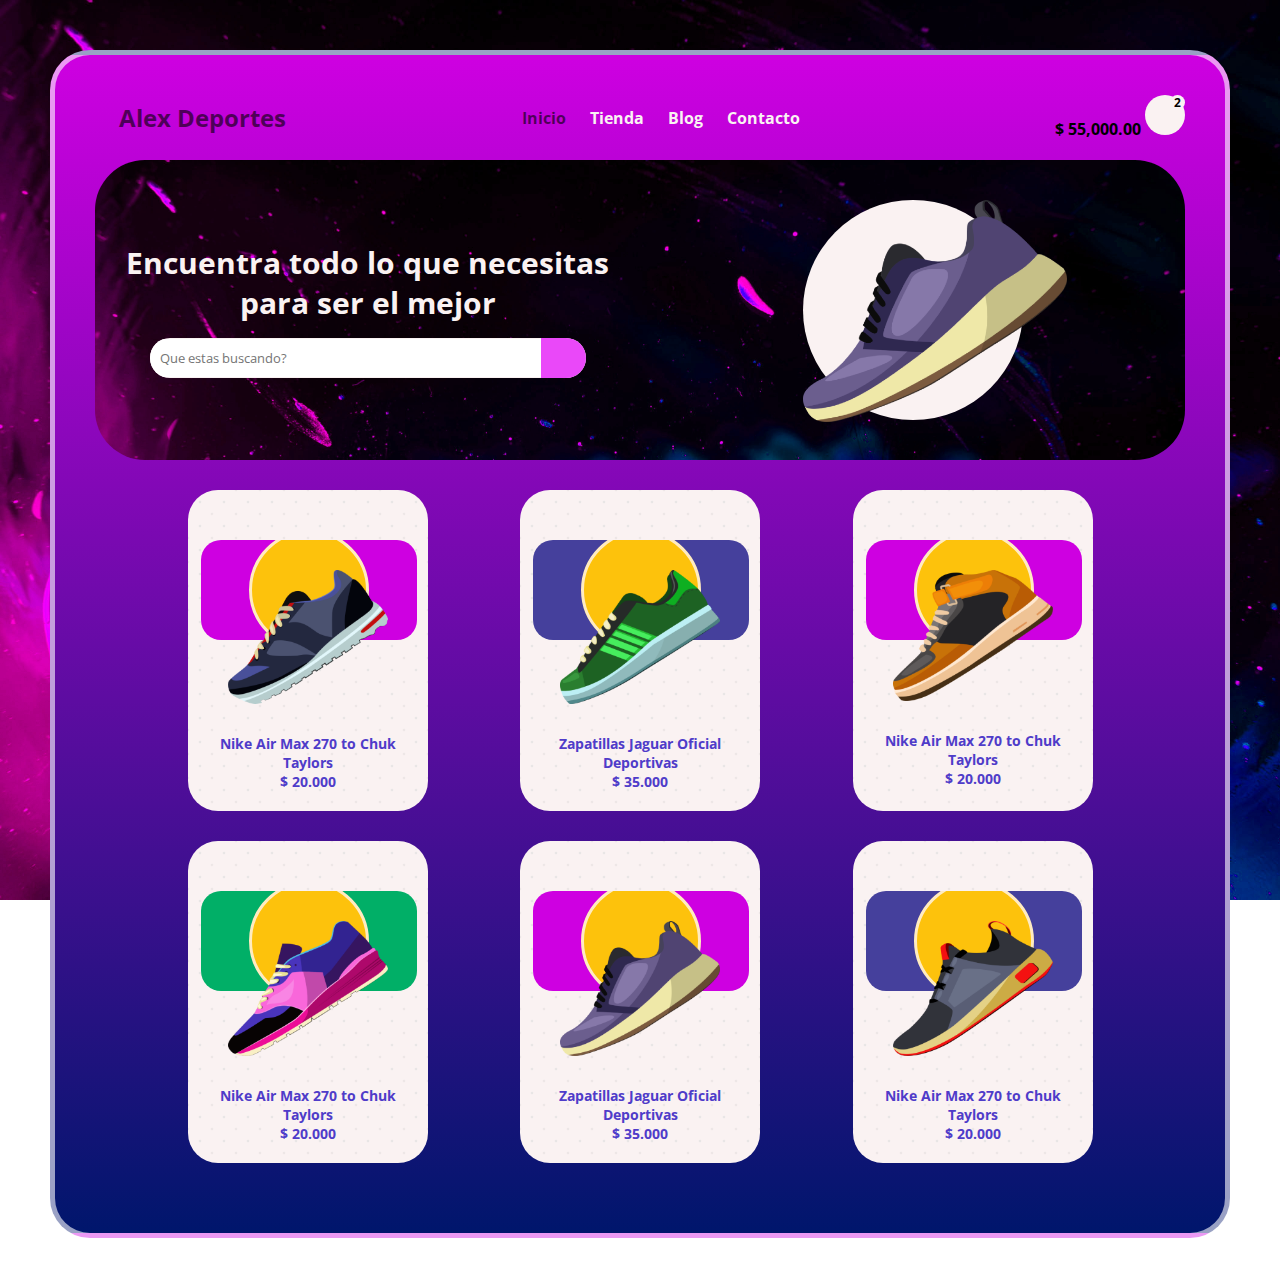
<file: index.html>
<!DOCTYPE html>
<html lang="es">
<head>
    <meta charset="UTF-8">
    <meta name="viewport" content="width=device-width, initial-scale=1.0">
    <link rel="stylesheet" href="https://cdnjs.cloudflare.com/ajax/libs/font-awesome/6.4.2/css/all.min.css" integrity="sha512-z3gLpd7yknf1YoNbCzqRKc4qyor8gaKU1qmn+CShxbuBusANI9QpRohGBreCFkKxLhei6S9CQXFEbbKuqLg0DA==" crossorigin="anonymous" referrerpolicy="no-referrer" />
    <link rel="stylesheet" href="styles.css">
    <title>Alex Deportes</title>
</head>
<body>
    <main class="contenedor">
        <!-- Encabezado Principal -->
        <header>
            <div class="logo-titulo">
                <a href="index.html">
                    <h1>Alex Deportes</h1>
                </a>
            </div>
            <nav id="nav">
                <a href="index.html" class="selected">Inicio</a>
                <a href="tienda.html">Tienda</a>
                <a href="blog.html">Blog</a>
                <a href="contacto.html">Contacto</a>
                <!-- Icono Cerrar Menu Responsive-->
                <span id="close-responsive">
                    <i class="fa-solid fa-xmark"></i>
                </span>
            </nav>
            <!-- Icono Menu Responsive -->
            <div id="nav-responsive">
                <i class="fa-solid fa-bars"></i>
            </div>
            <div class="carrito">
                <span class="total-compra">$ 55,000.00</span>
                <a href="carrito.html">
                    <span class="icono-carrito">
                        <i class="fa-solid fa-bag-shopping"></i>
                        <div class="total-item-carrito">
                            2
                        </div>
                    </span>
                </a>
            </div>
        </header>
        <!-- Seccion Inicio -->
        <section class="contenedor-seccion">
            <div class="fondo-seccion"></div>

            <div id="inicio" class="inicio">
                <div class="col">
                    <h2 class="titulo-inicio">Encuentra todo lo que necesitas <br>
                    para ser el mejor</h2>
                    <div class="buscador">
                        <input type="text" placeholder="Que estas buscando?">
                        <span class="btn-buscar">
                            <i class="fa-solid fa-magnifying-glass"></i>
                        </span>
                    </div>
                </div>
    
                <div class="col derecha">
                    <div class="contenedor-img">
                        <img src="img/shoes5.png" alt="">
                    </div>
                </div>
            </div>
                        <!-- Productos -->
                        <section id="productos" class="productos">
                            <div class="fila">
                                <div class="col fondo-dots">
                                    <header>
                                        <span class="like">
                                            <i class="fa-regular fa-heart"></i>
                                        </span>
                                        <span class="cart">
                                            <i class="fa-solid fa-bag-shopping"></i>
                                        </span>
                                    </header>
                                    <a href="producto1.html">
                                        <div class="contenido">
                                            <div class="fondo orange">
                                                <div class="circulo"></div>
                                            </div>
                                            <img src="img/shoes1.png" alt="">
                                            <h2>Nike Air Max 270 to Chuk Taylors</h2>
                                            <h2>$ 20.000</h2>
                                        </div>
                                    </a>
                                </div>
                                <div class="col fondo-dots">
                                    <header>
                                        <span class="like">
                                            <i class="fa-regular fa-heart"></i>
                                        </span>
                                        <span class="cart">
                                            <i class="fa-solid fa-bag-shopping"></i>
                                        </span>
                                    </header>
                                    <a href="producto2.html">
                                        <div class="contenido">
                                            <div class="fondo blue">
                                                <div class="circulo"></div>
                                            </div>
                                            <img src="img/shoes2.png" alt="">
                                            <h2>Zapatillas Jaguar Oficial Deportivas</h2>
                                            <h2>$ 35.000</h2>
                                        </div>
                                    </a>
                                </div>
                                <div class="col fondo-dots">
                                    <header>
                                        <span class="like">
                                            <i class="fa-regular fa-heart"></i>
                                        </span>
                                        <span class="cart">
                                            <i class="fa-solid fa-bag-shopping"></i>
                                        </span>
                                    </header>
                                    <a href="producto1.html">
                                        <div class="contenido">
                                            <div class="fondo orange">
                                                <div class="circulo"></div>
                                            </div>
                                            <img src="img/shoes3.png" alt="">
                                            <h2>Nike Air Max 270 to Chuk Taylors</h2>
                                            <h2>$ 20.000</h2>
                                        </div>
                                    </a>
                                </div>
                            </div>
                            <div class="fila">
                                <div class="col fondo-dots">
                                    <header>
                                        <span class="like">
                                            <i class="fa-regular fa-heart"></i>
                                        </span>
                                        <span class="cart">
                                            <i class="fa-solid fa-bag-shopping"></i>
                                        </span>
                                    </header>
                                    <a href="producto1.html">
                                        <div class="contenido">
                                            <div class="fondo green">
                                                <div class="circulo"></div>
                                            </div>
                                            <img src="img/shoes4.png" alt="">
                                            <h2>Nike Air Max 270 to Chuk Taylors</h2>
                                            <h2>$ 20.000</h2>
                                        </div>
                                    </a>
                                </div>
                                <div class="col fondo-dots">
                                    <header>
                                        <span class="like">
                                            <i class="fa-regular fa-heart"></i>
                                        </span>
                                        <span class="cart">
                                            <i class="fa-solid fa-bag-shopping"></i>
                                        </span>
                                    </header>
                                    <a href="producto2.html">
                                        <div class="contenido">
                                            <div class="fondo orange">
                                                <div class="circulo"></div>
                                            </div>
                                            <img src="img/shoes5.png" alt="">
                                            <h2>Zapatillas Jaguar Oficial Deportivas</h2>
                                            <h2>$ 35.000</h2>
                                        </div>
                                    </a>
                                </div>
                                <div class="col fondo-dots">
                                    <header>
                                        <span class="like">
                                            <i class="fa-regular fa-heart"></i>
                                        </span>
                                        <span class="cart">
                                            <i class="fa-solid fa-bag-shopping"></i>
                                        </span>
                                    </header>
                                    <a href="producto1.html">
                                        <div class="contenido">
                                            <div class="fondo blue">
                                                <div class="circulo"></div>
                                            </div>
                                            <img src="img/shoes6.png" alt="">
                                            <h2>Nike Air Max 270 to Chuk Taylors</h2>
                                            <h2>$ 20.000</h2>
                                        </div>
                                    </a>
                                </div>
                            </div>
                        </section>
        </section>
    </main>
    <script src="script.js"></script>
</body>
</html>
</file>
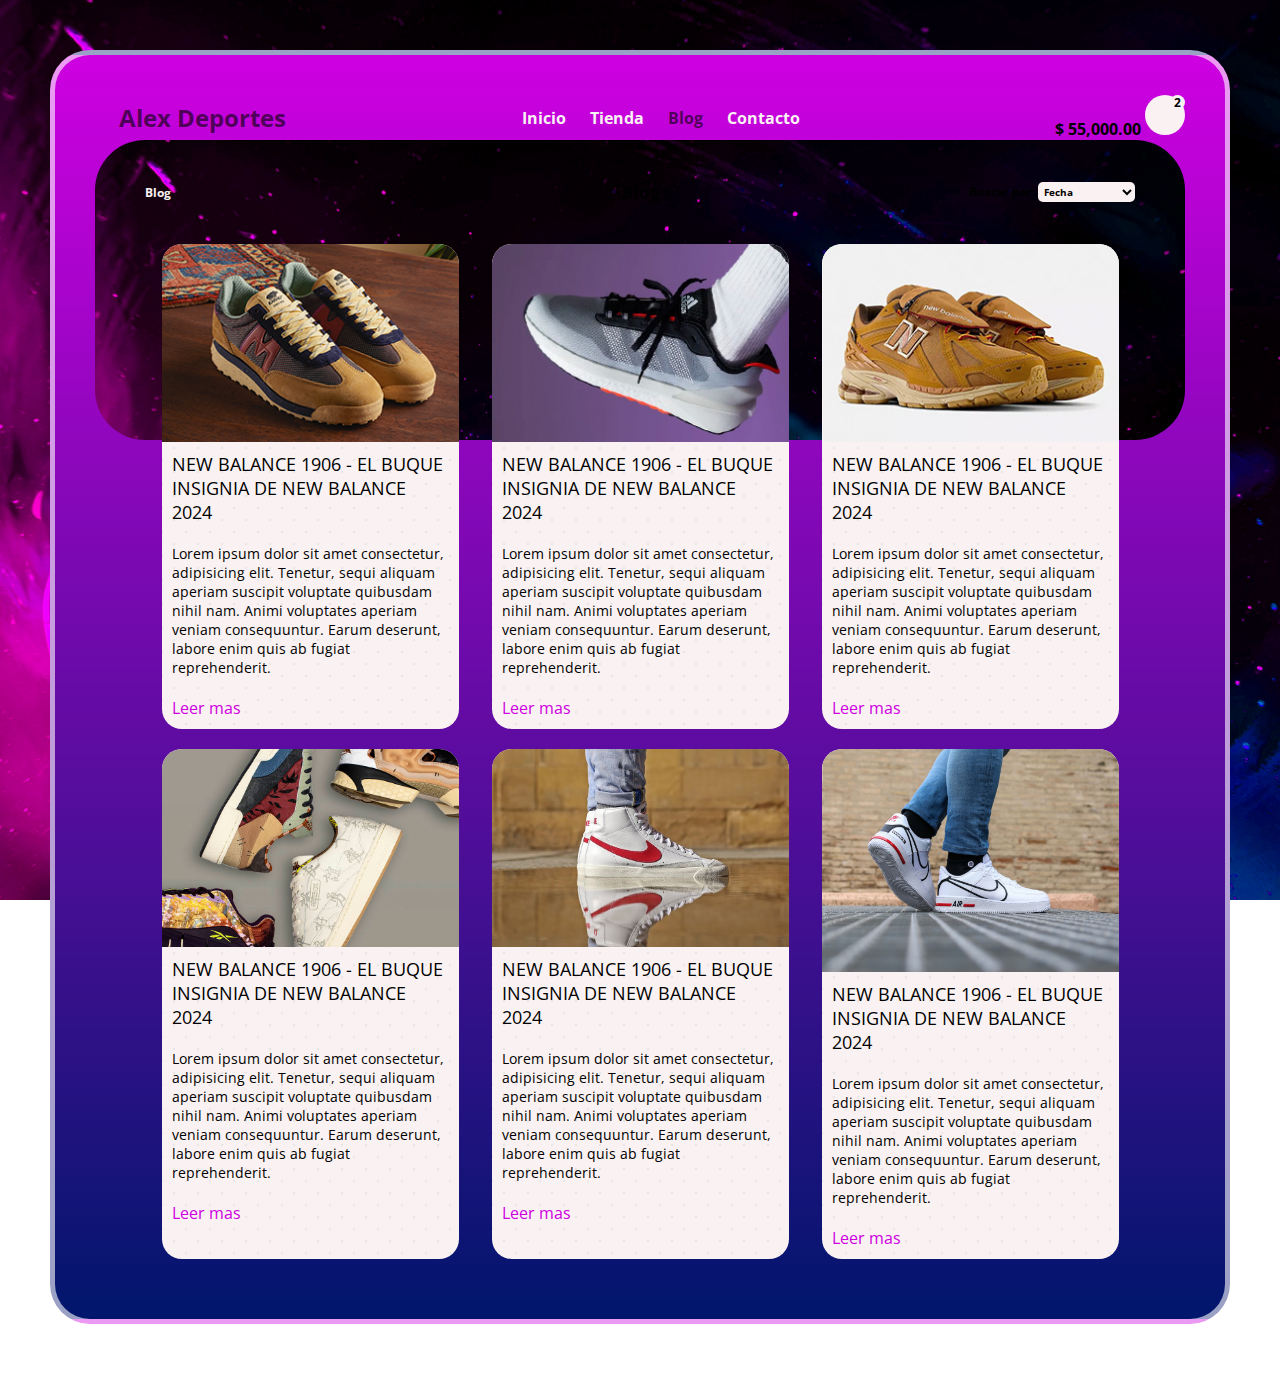
<file: blog.html>
<!DOCTYPE html>
<html lang="es">
<head>
    <meta charset="UTF-8">
    <meta name="viewport" content="width=device-width, initial-scale=1.0">
    <link rel="stylesheet" href="https://cdnjs.cloudflare.com/ajax/libs/font-awesome/6.4.2/css/all.min.css" integrity="sha512-z3gLpd7yknf1YoNbCzqRKc4qyor8gaKU1qmn+CShxbuBusANI9QpRohGBreCFkKxLhei6S9CQXFEbbKuqLg0DA==" crossorigin="anonymous" referrerpolicy="no-referrer" />
    <link rel="stylesheet" href="styles.css">
    <title>Alex Deportes</title>
</head>
<body>
    <main class="contenedor">
        <!-- Encabezado Principal -->
        <header>
            <div class="logo-titulo">
                <a href="index.html">
                    <h1>Alex Deportes</h1>
                </a>
            </div>
            <nav id="nav">
                <a href="index.html" >Inicio</a>
                <a href="tienda.html">Tienda</a>
                <a href="blog.html" class="selected">Blog</a>
                <a href="contacto.html">Contacto</a>
                <!-- Icono Cerrar Menu Responsive-->
                <span id="close-responsive">
                    <i class="fa-solid fa-xmark"></i>
                </span>
            </nav>
            <!-- Icono Menu Responsive -->
            <div id="nav-responsive">
                <i class="fa-solid fa-bars"></i>
            </div>
            <div class="carrito">
                <span class="total-compra">$ 55,000.00</span>
                <a href="carrito.html">
                    <span class="icono-carrito">
                        <i class="fa-solid fa-bag-shopping"></i>
                        <div class="total-item-carrito">
                            2
                        </div>
                    </span>
                </a>
            </div>
        </header>

        <section class="contenedor-seccion">
            <div class="fondo-seccion"></div>

            <div class="header-seccion">
                <div class="col">
                    <strong><span class="link-blanco">Blog</span></strong>
                </div>
                <div class="centro">
                    <h2>Blog</h2>
                </div>
                <div class="col busqueda">
                    <strong>Buscar por:</strong>
                    <select name="" id="">
                        <option value="">Fecha</option>
                        <option value="">Mas leidos</option>
                        <option value="">Mas populares</option>
                    </select>
                </div>
            </div>

            <!-- Seccion Blog -->
            <section id="blog" class="blog">
                <div class="fila">
                    <div class="col fondo-dots">
                        <div class="contenedor-img-metadatos">
                            <img src="img/blog1.png" alt="">
                            <div class="metadatos">
                                <span class="like">
                                    <i class="fa-solid fa-thumbs-up"></i>
                                    800
                                </span>
                                <span class="like">
                                    <i class="fa-solid fa-eye"></i>
                                    1,200
                                </span>
                                <span class="cart">
                                    <i class="fa-solid fa-calendar"></i>
                                    3/12/2023
                                </span>
                            </div>
                        </div>
                        <div class="contenido">
                            <h2>NEW BALANCE 1906 - EL BUQUE INSIGNIA DE NEW BALANCE 2024</h2>
                            <p>Lorem ipsum dolor sit amet consectetur, adipisicing elit. Tenetur, sequi aliquam aperiam suscipit voluptate quibusdam nihil nam. Animi voluptates aperiam veniam consequuntur. Earum deserunt, labore enim quis ab fugiat reprehenderit.</p>
                            <a href="#" class="btn-blog">Leer mas</a>
                        </div>
                    </div>

                    <div class="col fondo-dots">
                        <div class="contenedor-img-metadatos">
                            <img src="img/blog2.jpeg" alt="">
                            <div class="metadatos">
                                <span class="like">
                                    <i class="fa-solid fa-thumbs-up"></i>
                                    800
                                </span>
                                <span class="like">
                                    <i class="fa-solid fa-eye"></i>
                                    1,200
                                </span>
                                <span class="cart">
                                    <i class="fa-solid fa-calendar"></i>
                                    3/12/2023
                                </span>
                            </div>
                        </div>
                        <div class="contenido">
                            <h2>NEW BALANCE 1906 - EL BUQUE INSIGNIA DE NEW BALANCE 2024</h2>
                            <p>Lorem ipsum dolor sit amet consectetur, adipisicing elit. Tenetur, sequi aliquam aperiam suscipit voluptate quibusdam nihil nam. Animi voluptates aperiam veniam consequuntur. Earum deserunt, labore enim quis ab fugiat reprehenderit.</p>
                            <a href="#" class="btn-blog">Leer mas</a>
                        </div>
                    </div>

                    <div class="col fondo-dots">
                        <div class="contenedor-img-metadatos">
                            <img src="img/blog3.jpeg" alt="">
                            <div class="metadatos">
                                <span class="like">
                                    <i class="fa-solid fa-thumbs-up"></i>
                                    800
                                </span>
                                <span class="like">
                                    <i class="fa-solid fa-eye"></i>
                                    1,200
                                </span>
                                <span class="cart">
                                    <i class="fa-solid fa-calendar"></i>
                                    3/12/2023
                                </span>
                            </div>
                        </div>
                        <div class="contenido">
                            <h2>NEW BALANCE 1906 - EL BUQUE INSIGNIA DE NEW BALANCE 2024</h2>
                            <p>Lorem ipsum dolor sit amet consectetur, adipisicing elit. Tenetur, sequi aliquam aperiam suscipit voluptate quibusdam nihil nam. Animi voluptates aperiam veniam consequuntur. Earum deserunt, labore enim quis ab fugiat reprehenderit.</p>
                            <a href="#" class="btn-blog">Leer mas</a>
                        </div>
                    </div>

                    </div>
                </div>

                <div class="fila">
                    <div class="col fondo-dots">
                        <div class="contenedor-img-metadatos">
                            <img src="img/blog4.png" alt="">
                            <div class="metadatos">
                                <span class="like">
                                    <i class="fa-solid fa-thumbs-up"></i>
                                    800
                                </span>
                                <span class="like">
                                    <i class="fa-solid fa-eye"></i>
                                    1,200
                                </span>
                                <span class="cart">
                                    <i class="fa-solid fa-calendar"></i>
                                    3/12/2023
                                </span>
                            </div>
                        </div>
                        <div class="contenido">
                            <h2>NEW BALANCE 1906 - EL BUQUE INSIGNIA DE NEW BALANCE 2024</h2>
                            <p>Lorem ipsum dolor sit amet consectetur, adipisicing elit. Tenetur, sequi aliquam aperiam suscipit voluptate quibusdam nihil nam. Animi voluptates aperiam veniam consequuntur. Earum deserunt, labore enim quis ab fugiat reprehenderit.</p>
                            <a href="#" class="btn-blog">Leer mas</a>
                        </div>
                    </div>

                    <div class="col fondo-dots">
                        <div class="contenedor-img-metadatos">
                            <img src="img/blog5.png" alt="">
                            <div class="metadatos">
                                <span class="like">
                                    <i class="fa-solid fa-thumbs-up"></i>
                                    800
                                </span>
                                <span class="like">
                                    <i class="fa-solid fa-eye"></i>
                                    1,200
                                </span>
                                <span class="cart">
                                    <i class="fa-solid fa-calendar"></i>
                                    3/12/2023
                                </span>
                            </div>
                        </div>
                        <div class="contenido">
                            <h2>NEW BALANCE 1906 - EL BUQUE INSIGNIA DE NEW BALANCE 2024</h2>
                            <p>Lorem ipsum dolor sit amet consectetur, adipisicing elit. Tenetur, sequi aliquam aperiam suscipit voluptate quibusdam nihil nam. Animi voluptates aperiam veniam consequuntur. Earum deserunt, labore enim quis ab fugiat reprehenderit.</p>
                            <a href="#" class="btn-blog">Leer mas</a>
                        </div>
                    </div>

                    <div class="col fondo-dots">
                        <div class="contenedor-img-metadatos">
                            <img src="img/blog6.png" alt="">
                            <div class="metadatos">
                                <span class="like">
                                    <i class="fa-solid fa-thumbs-up"></i>
                                    800
                                </span>
                                <span class="like">
                                    <i class="fa-solid fa-eye"></i>
                                    1,200
                                </span>
                                <span class="cart">
                                    <i class="fa-solid fa-calendar"></i>
                                    3/12/2023
                                </span>
                            </div>
                        </div>
                        <div class="contenido">
                            <h2>NEW BALANCE 1906 - EL BUQUE INSIGNIA DE NEW BALANCE 2024</h2>
                            <p>Lorem ipsum dolor sit amet consectetur, adipisicing elit. Tenetur, sequi aliquam aperiam suscipit voluptate quibusdam nihil nam. Animi voluptates aperiam veniam consequuntur. Earum deserunt, labore enim quis ab fugiat reprehenderit.</p>
                            <a href="#" class="btn-blog">Leer mas</a>
                        </div>
                    </div>

                    </div>
                </div>
            </section>
    </main>
    <script src="script.js"></script>
</body>
</html>
</file>
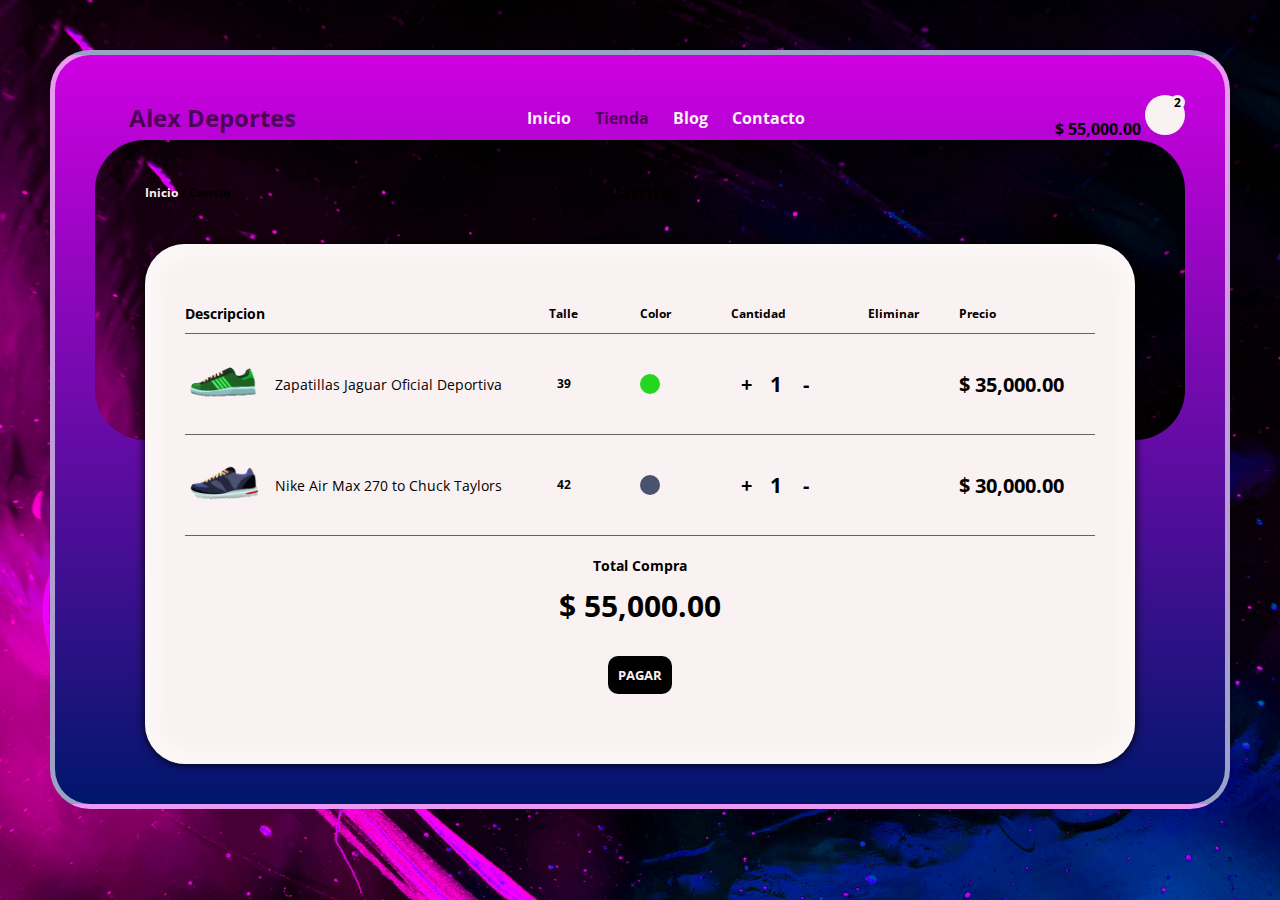
<file: carrito.html>
<!DOCTYPE html>
<html lang="es">
<head>
    <meta charset="UTF-8">
    <meta name="viewport" content="width=device-width, initial-scale=1.0">
    <link rel="stylesheet" href="https://cdnjs.cloudflare.com/ajax/libs/font-awesome/6.4.2/css/all.min.css" integrity="sha512-z3gLpd7yknf1YoNbCzqRKc4qyor8gaKU1qmn+CShxbuBusANI9QpRohGBreCFkKxLhei6S9CQXFEbbKuqLg0DA==" crossorigin="anonymous" referrerpolicy="no-referrer" />
    <link rel="stylesheet" href="styles.css">
    <title>Alex Deportes</title>
</head>
<body>
    <main class="contenedor">
        <!-- Encabezado Principal -->
        <header>
            <div class="logo-titulo">
                <a href="index.html">
                    <i class="fa-regular fa-circle-dot"></i>
                    <h1>Alex Deportes</h1>
                </a>
            </div>
            <nav id="nav">
                <a href="index.html" >Inicio</a>
                <a href="tienda.html" class="selected">Tienda</a>
                <a href="blog.html">Blog</a>
                <a href="contacto.html">Contacto</a>
                <!-- Icono Cerrar Menu Responsive-->
                <span id="close-responsive">
                    <i class="fa-solid fa-xmark"></i>
                </span>
            </nav>
            <!-- Icono Menu Responsive -->
            <div id="nav-responsive">
                <i class="fa-solid fa-bars"></i>
            </div>
            <div class="carrito">
                <span class="total-compra">$ 55,000.00</span>
                <a href="carrito.html">
                    <span class="icono-carrito">
                        <i class="fa-solid fa-bag-shopping"></i>
                        <div class="total-item-carrito">
                            2
                        </div>
                    </span>
                </a>
            </div>
        </header>
        <!-- Seccion Carrito -->
        <section class="contenedor-seccion">
            <div class="fondo-seccion"></div>

            <div class="header-seccion">
                <div class="col">
                    <strong><span class="link-blanco">Inicio</span> / Carrito</strong>
                </div>
                <div class="centro">
                    <h2>Carrito</h2>
                </div>
                <div class="col busqueda">
                </div>
            </div>

            <section class="mi-carrito">
                <div class="productos-carrito">
                    <div class="fila">
                        <div class="col descripcion">
                            <strong>Descripcion</strong>
                        </div>
                        <div class="col talle">
                            <strong>Talle</strong>
                        </div>
                        <div class="col color">
                            <strong>Color</strong>
                        </div>
                        <div class="col cantidad">
                            <strong>Cantidad</strong>
                        </div>
                        <div class="col eliminar">
                            <strong>Eliminar</strong>
                        </div>
                        <div class="col precio">
                            <strong>Precio</strong>
                        </div>
                    </div>
                    <div class="fila">
                        <div class="col descripcion">
                            <img src="img/mini-shoes5.png" alt="">
                            <span>Zapatillas Jaguar Oficial Deportiva</span>
                        </div>
                        <div class="col talle">
                            <span>39</span>
                        </div>
                        <div class="col color c2">
                            <span></span>
                        </div>
                        <div class="col cantidad">
                            <button> + </button>
                            <span class="total-cantidad">1</span>
                            <button> - </button>
                        </div>
                        <div class="col eliminar">
                            <span><i class="fa-solid fa-xmark"></i></span>
                        </div>
                        <div class="col precio">
                            <span>$ 35,000.00</span>
                        </div>
                    </div>
                    <div class="fila">
                        <div class="col descripcion">
                            <img src="img/mini-shoes2.png" alt="">
                            <span>Nike Air Max 270 to Chuck Taylors</span>
                        </div>
                        <div class="col talle">
                            <span>42</span>
                        </div>
                        <div class="col color c1">
                            <span></span>
                        </div>
                        <div class="col cantidad">
                            <button> + </button>
                            <span class="total-cantidad">1</span>
                            <button> - </button>
                        </div>
                        <div class="col eliminar">
                            <span><i class="fa-solid fa-xmark"></i></span>
                        </div>
                        <div class="col precio">
                            <span>$ 30,000.00</span>
                        </div>
                    </div>
                    <div class="finalizar-compra">
                        <h3>Total Compra</h3>
                        <div class="monto">
                            $ 55,000.00
                        </div>
                        <button class="btn-pagar">PAGAR</button>
                    </div>
                </div>
            </section>
           
        </section>
    </main>
</body>
</html>
</file>
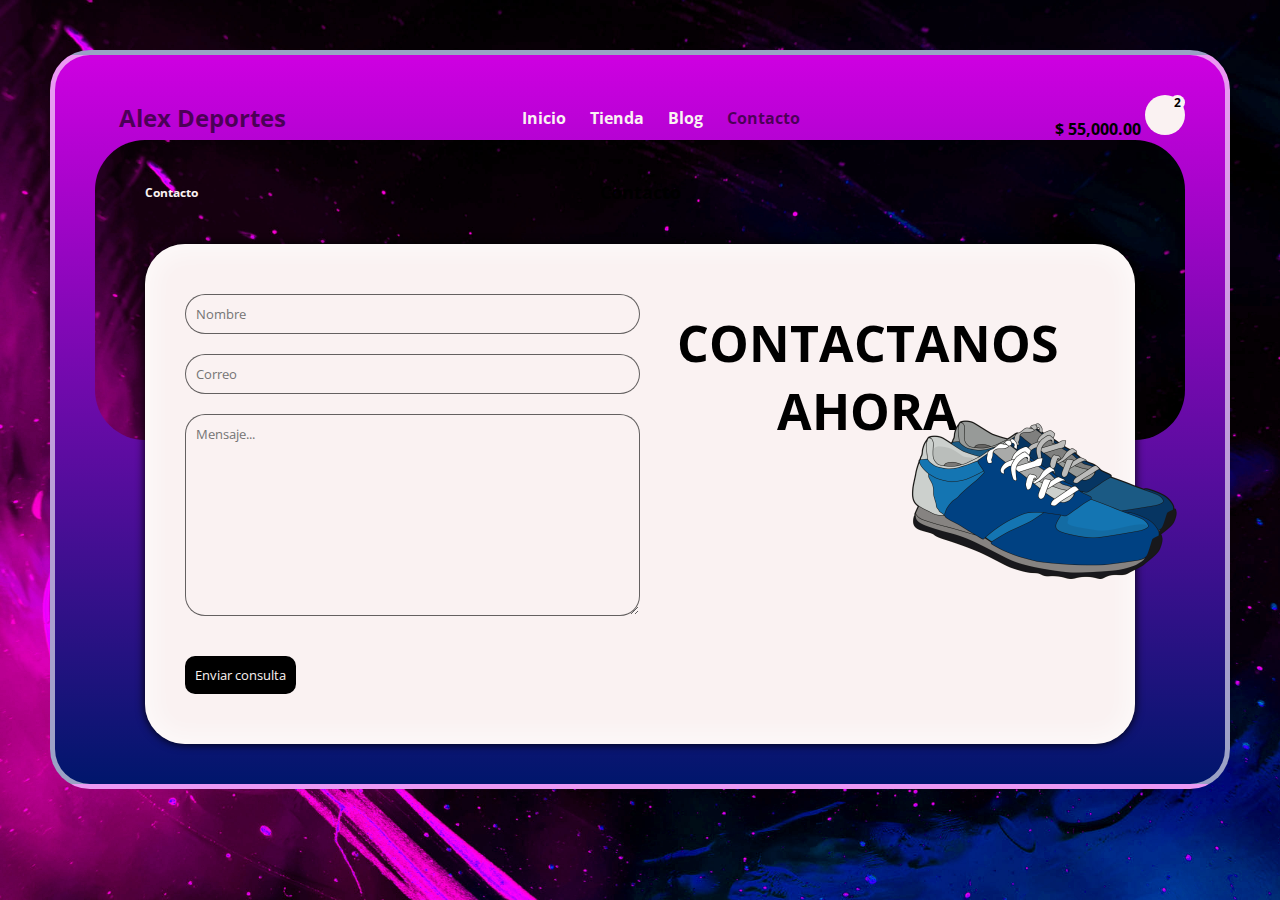
<file: contacto.html>
<!DOCTYPE html>
<html lang="es">
<head>
    <meta charset="UTF-8">
    <meta name="viewport" content="width=device-width, initial-scale=1.0">
    <link rel="stylesheet" href="https://cdnjs.cloudflare.com/ajax/libs/font-awesome/6.4.2/css/all.min.css" integrity="sha512-z3gLpd7yknf1YoNbCzqRKc4qyor8gaKU1qmn+CShxbuBusANI9QpRohGBreCFkKxLhei6S9CQXFEbbKuqLg0DA==" crossorigin="anonymous" referrerpolicy="no-referrer" />
    <link rel="stylesheet" href="styles.css">
    <title>Alex Deportes</title>
</head>
<body>
    <main class="contenedor">
        <!-- Encabezado Principal -->
        <header>
            <div class="logo-titulo">
                <a href="index.html">
                    <h1>Alex Deportes</h1>
                </a>
            </div>
            <nav id="nav">
                <a href="index.html" >Inicio</a>
                <a href="tienda.html">Tienda</a>
                <a href="blog.html">Blog</a>
                <a href="contacto.html" class="selected">Contacto</a>
                <!-- Icono Cerrar Menu Responsive-->
                <span id="close-responsive">
                    <i class="fa-solid fa-xmark"></i>
                </span>
            </nav>
            <!-- Icono Menu Responsive -->
            <div id="nav-responsive">
                <i class="fa-solid fa-bars"></i>
            </div>
            <div class="carrito">
                <span class="total-compra">$ 55,000.00</span>
                <a href="carrito.html">
                    <span class="icono-carrito">
                        <i class="fa-solid fa-bag-shopping"></i>
                        <div class="total-item-carrito">
                            2
                        </div>
                    </span>
                </a>
            </div>
        </header>
        <!-- Seccion Inicio -->
        <section class="contenedor-seccion">
            <div class="fondo-seccion"></div>

            <div class="header-seccion">
                <div class="col">
                    <strong><span class="link-blanco">Contacto</span></strong>
                </div>
                <div class="centro">
                    <h2>Contacto</h2>
                </div>
                <div class="col busqueda">
                   <strong></strong>
                </div>
            </div>

            <!-- Seccion contacto -->
            <section class="contacto">
                <div class="fila">
                    <div class="col">
                        <form action="">
                            <input type="text" placeholder="Nombre">
                            <input type="email" placeholder="Correo">
                            <textarea name="" id="" cols="30" rows="10" placeholder="Mensaje..."></textarea>
                            <button class="btn-contacto">Enviar consulta</button>
                        </form>
                    </div>
                    <div class="col derecha">
                        <h2>CONTACTANOS <br/> AHORA</h2>
                        <img src="img/contacto.png" alt="">
                    </div>
                </div>
            </section>
        </section>
    </main>
    <script src="script.js"></script>
</body>
</html>
</file>
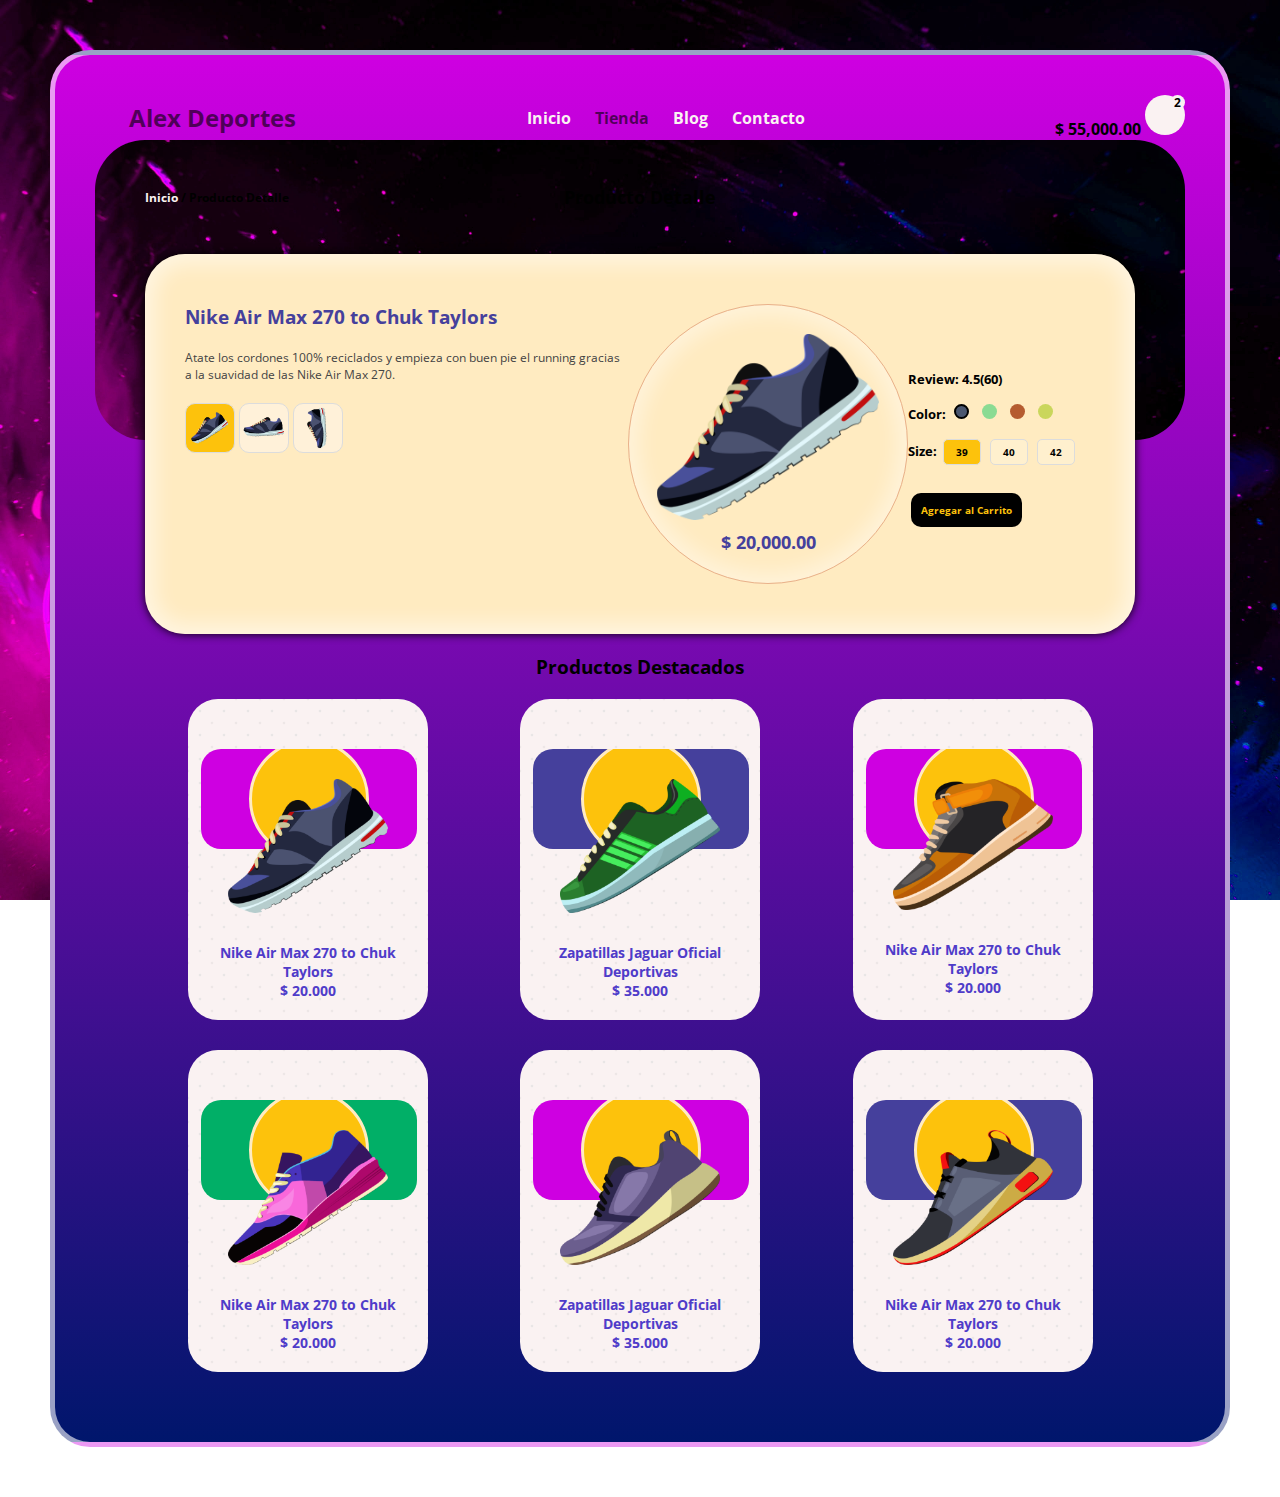
<file: producto1.html>
<!DOCTYPE html>
<html lang="es">
<head>
    <meta charset="UTF-8">
    <meta name="viewport" content="width=device-width, initial-scale=1.0">
    <link rel="stylesheet" href="https://cdnjs.cloudflare.com/ajax/libs/font-awesome/6.4.2/css/all.min.css" integrity="sha512-z3gLpd7yknf1YoNbCzqRKc4qyor8gaKU1qmn+CShxbuBusANI9QpRohGBreCFkKxLhei6S9CQXFEbbKuqLg0DA==" crossorigin="anonymous" referrerpolicy="no-referrer" />
    <link rel="stylesheet" href="styles.css">
    <title>Alex Deportes</title>
</head>
<body>
    <main class="contenedor">
        <!-- Encabezado Principal -->
        <header>
            <div class="logo-titulo">
                <a href="index.html">
                    <i class="fa-regular fa-circle-dot"></i>
                    <h1>Alex Deportes</h1>
                </a>
            </div>
            <nav id="nav">
                <a href="index.html" >Inicio</a>
                <a href="tienda.html" class="selected">Tienda</a>
                <a href="blog.html">Blog</a>
                <a href="contacto.html">Contacto</a>
                <!-- Icono Cerrar Menu Responsive-->
                <span id="close-responsive">
                    <i class="fa-solid fa-xmark"></i>
                </span>
            </nav>
            <!-- Icono Menu Responsive -->
            <div id="nav-responsive">
                <i class="fa-solid fa-bars"></i>
            </div>
            <div class="carrito">
                <span class="total-compra">$ 55,000.00</span>
                <a href="carrito.html">
                    <span class="icono-carrito">
                        <i class="fa-solid fa-bag-shopping"></i>
                        <div class="total-item-carrito">
                            2
                        </div>
                    </span>
                </a>
            </div>
        </header>
        <!-- Seccion Detalle Producto -->
        <section class="contenedor-seccion">
            <div class="fondo-seccion"></div>

            <div class="header-seccion">
                <div class="col">
                    <strong><span class="link-blanco">Inicio</span> / Producto Detalle</strong>
                </div>
                <div class="centro">
                    <h2>Producto Detalle</h2>
                </div>
                <div class="col busqueda">
                    <a href="producto2.html">
                        <i class="fa-solid fa-arrow-right"></i>
                    </a>
                    
                </div>
            </div>

            <!-- Seccion Detalle Producto -->
            <div class="detalle-producto">
                <div class="fila">
                    <div class="col izquierda">
                        <h3>Nike Air Max 270 to Chuk Taylors</h3>
                        <p>Atate los cordones 100% reciclados y empieza con buen pie el running gracias a la suavidad de las Nike Air Max 270.</p>

                        <div class="miniaturas">
                            <img src="img/mini-shoes1.png" alt="" class="mini-selected" onclick="setMini('0')">
                            <img src="img/mini-shoes2.png" alt="" onclick="setMini('1')">
                            <img src="img/mini-shoes3.png" alt="" onclick="setMini('2')">
                        </div>
                    </div>
                    <div class="col centro">
                        <div class="img-producto" id="img-producto">
                            <img src="img/shoes1.png" alt="" id="imgProducto">
                            <h3 class="precio-producto">$ 20,000.00</h3>
                        </div>
                    </div>
                    <div class="col derecha">
                        <div class="info-detalle">
                            Review:
                            <i class="fa-solid fa-star"></i>
                            <i class="fa-solid fa-star"></i>
                            <i class="fa-solid fa-star"></i>
                            <i class="fa-solid fa-star"></i>
                            <i class="fa-solid fa-star"></i>
                            4.5(60)
                        </div>
                        <div class="info-detalle">
                            Color:
                            <input type="radio" class="color1" checked name="color">
                            <input type="radio" class="color2"  name="color">
                            <input type="radio" class="color3"  name="color">
                            <input type="radio" class="color4"  name="color">
                        </div>
                        <div class="info-detalle">
                            Size:
                            <button class="size-selected" onclick="setSize('0')">39</button>
                            <button onclick="setSize('1')">40</button>
                            <button onclick="setSize('2')">42</button>
                        </div>

                        <button class="btn-agregar-carrito">Agregar al Carrito</button>
                    </div>
                </div>
            </div>

            <h3 class="subtitulo">Productos Destacados</h3>
            <!-- Productos -->
            <section id="productos" class="productos">
                <div class="fila">
                    <div class="col fondo-dots">
                        <header>
                            <span class="like">
                                <i class="fa-regular fa-heart"></i>
                            </span>
                            <span class="cart">
                                <i class="fa-solid fa-bag-shopping"></i>
                            </span>
                        </header>
                        <a href="producto1.html">
                            <div class="contenido">
                                <div class="fondo orange">
                                    <div class="circulo"></div>
                                </div>
                                <img src="img/shoes1.png" alt="">
                                <h2>Nike Air Max 270 to Chuk Taylors</h2>
                                <h2>$ 20.000</h2>
                            </div>
                        </a>
                    </div>
                    <div class="col fondo-dots">
                        <header>
                            <span class="like">
                                <i class="fa-regular fa-heart"></i>
                            </span>
                            <span class="cart">
                                <i class="fa-solid fa-bag-shopping"></i>
                            </span>
                        </header>
                        <a href="producto2.html">
                            <div class="contenido">
                                <div class="fondo blue">
                                    <div class="circulo"></div>
                                </div>
                                <img src="img/shoes2.png" alt="">
                                <h2>Zapatillas Jaguar Oficial Deportivas</h2>
                                <h2>$ 35.000</h2>
                            </div>
                        </a>
                    </div>
                    <div class="col fondo-dots">
                        <header>
                            <span class="like">
                                <i class="fa-regular fa-heart"></i>
                            </span>
                            <span class="cart">
                                <i class="fa-solid fa-bag-shopping"></i>
                            </span>
                        </header>
                        <a href="producto1.html">
                            <div class="contenido">
                                <div class="fondo orange">
                                    <div class="circulo"></div>
                                </div>
                                <img src="img/shoes3.png" alt="">
                                <h2>Nike Air Max 270 to Chuk Taylors</h2>
                                <h2>$ 20.000</h2>
                            </div>
                        </a>
                    </div>
                </div>
                <div class="fila">
                    <div class="col fondo-dots">
                        <header>
                            <span class="like">
                                <i class="fa-regular fa-heart"></i>
                            </span>
                            <span class="cart">
                                <i class="fa-solid fa-bag-shopping"></i>
                            </span>
                        </header>
                        <a href="producto1.html">
                            <div class="contenido">
                                <div class="fondo green">
                                    <div class="circulo"></div>
                                </div>
                                <img src="img/shoes4.png" alt="">
                                <h2>Nike Air Max 270 to Chuk Taylors</h2>
                                <h2>$ 20.000</h2>
                            </div>
                        </a>
                    </div>
                    <div class="col fondo-dots">
                        <header>
                            <span class="like">
                                <i class="fa-regular fa-heart"></i>
                            </span>
                            <span class="cart">
                                <i class="fa-solid fa-bag-shopping"></i>
                            </span>
                        </header>
                        <a href="producto2.html">
                            <div class="contenido">
                                <div class="fondo orange">
                                    <div class="circulo"></div>
                                </div>
                                <img src="img/shoes5.png" alt="">
                                <h2>Zapatillas Jaguar Oficial Deportivas</h2>
                                <h2>$ 35.000</h2>
                            </div>
                        </a>
                    </div>
                    <div class="col fondo-dots">
                        <header>
                            <span class="like">
                                <i class="fa-regular fa-heart"></i>
                            </span>
                            <span class="cart">
                                <i class="fa-solid fa-bag-shopping"></i>
                            </span>
                        </header>
                        <a href="producto1.html">
                            <div class="contenido">
                                <div class="fondo blue">
                                    <div class="circulo"></div>
                                </div>
                                <img src="img/shoes6.png" alt="">
                                <h2>Nike Air Max 270 to Chuk Taylors</h2>
                                <h2>$ 20.000</h2>
                            </div>
                        </a>
                    </div>
                </div>
            </section>
        </section>
    </main>
    <script src="script.js"></script>
</body>
</html>
</file>
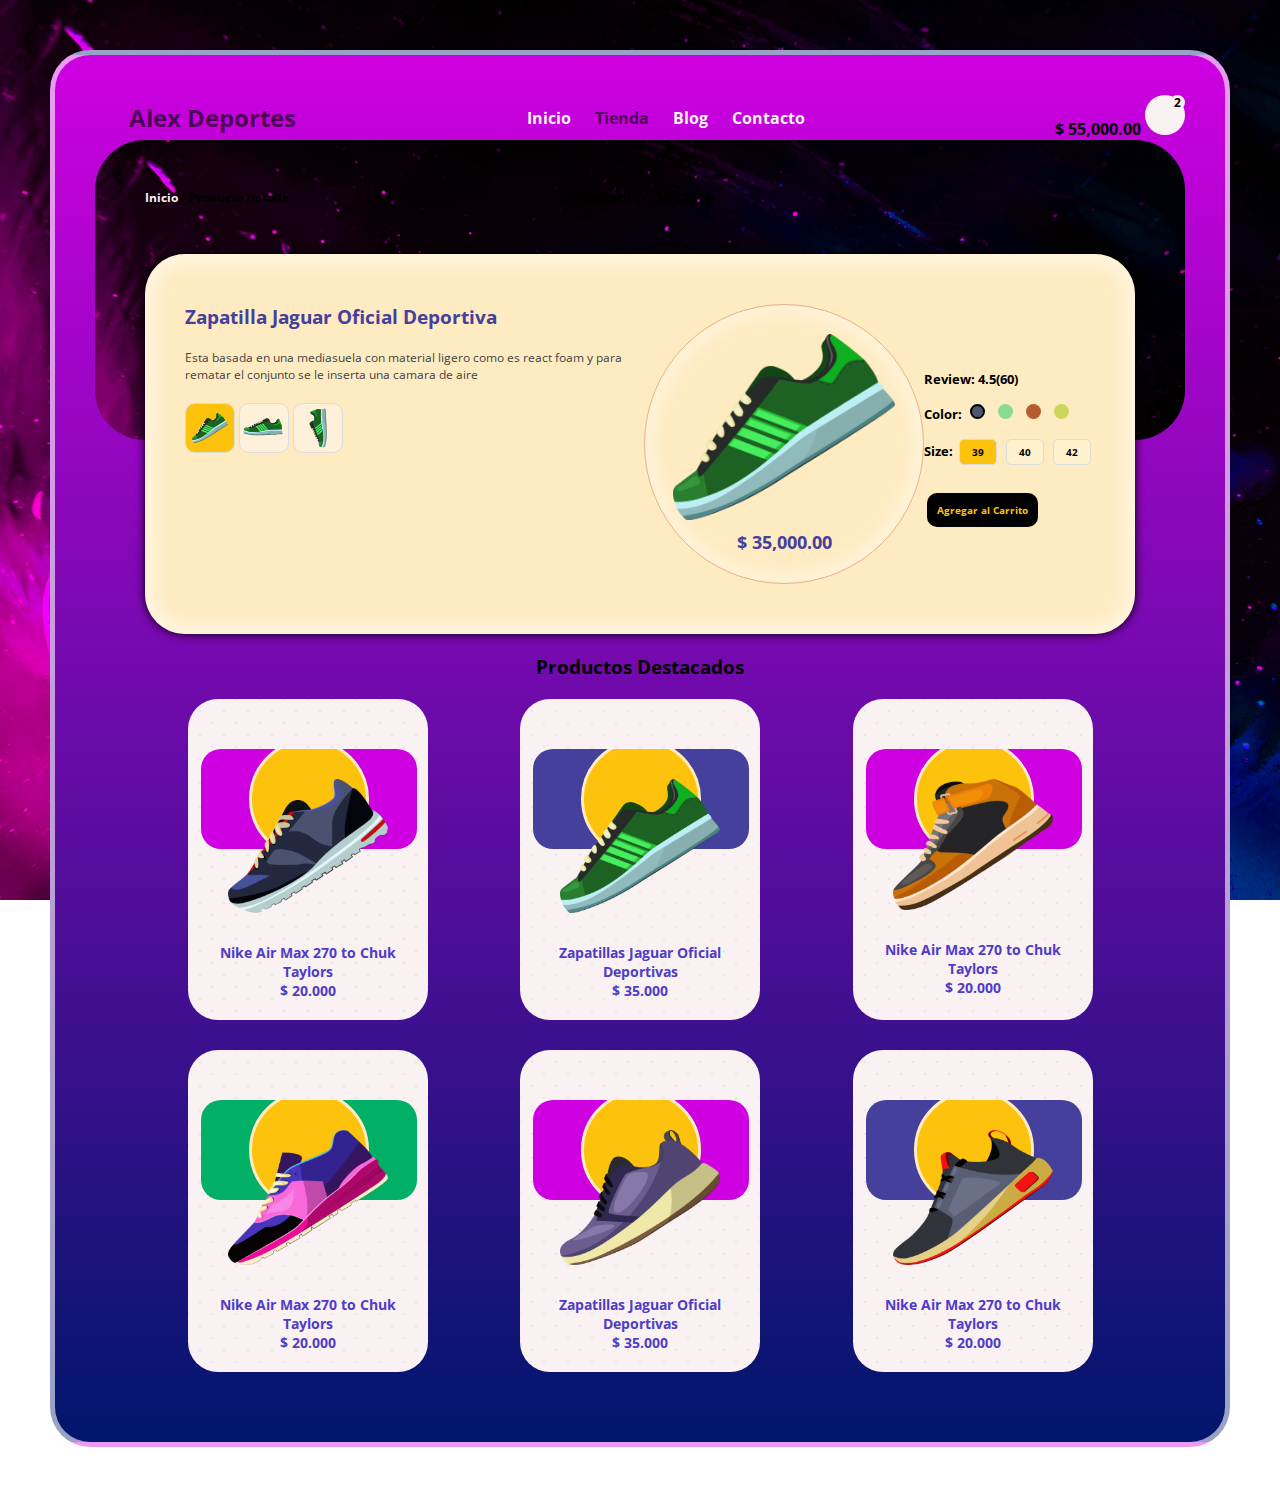
<file: producto2.html>
<!DOCTYPE html>
<html lang="es">
<head>
    <meta charset="UTF-8">
    <meta name="viewport" content="width=device-width, initial-scale=1.0">
    <link rel="stylesheet" href="https://cdnjs.cloudflare.com/ajax/libs/font-awesome/6.4.2/css/all.min.css" integrity="sha512-z3gLpd7yknf1YoNbCzqRKc4qyor8gaKU1qmn+CShxbuBusANI9QpRohGBreCFkKxLhei6S9CQXFEbbKuqLg0DA==" crossorigin="anonymous" referrerpolicy="no-referrer" />
    <link rel="stylesheet" href="styles.css">
    <title>Alex Deportes</title>
</head>
<body>
    <main class="contenedor">
        <!-- Encabezado Principal -->
        <header>
            <div class="logo-titulo">
                <a href="index.html">
                    <i class="fa-regular fa-circle-dot"></i>
                    <h1>Alex Deportes</h1>
                </a>
            </div>
            <nav id="nav">
                <a href="index.html" >Inicio</a>
                <a href="tienda.html" class="selected">Tienda</a>
                <a href="blog.html">Blog</a>
                <a href="contacto.html">Contacto</a>
                <!-- Icono Cerrar Menu Responsive-->
                <span id="close-responsive">
                    <i class="fa-solid fa-xmark"></i>
                </span>
            </nav>
            <!-- Icono Menu Responsive -->
            <div id="nav-responsive">
                <i class="fa-solid fa-bars"></i>
            </div>
            <div class="carrito">
                <span class="total-compra">$ 55,000.00</span>
                <a href="carrito.html">
                    <span class="icono-carrito">
                        <i class="fa-solid fa-bag-shopping"></i>
                        <div class="total-item-carrito">
                            2
                        </div>
                    </span>
                </a>
            </div>
        </header>
        <!-- Seccion Detalle Producto -->
        <section class="contenedor-seccion">
            <div class="fondo-seccion"></div>

            <div class="header-seccion">
                <div class="col">
                    <strong><span class="link-blanco">Inicio</span> / Producto Detalle</strong>
                </div>
                <div class="centro">
                    <h2>Producto Detalle</h2>
                </div>
                <div class="col busqueda">
                    <a href="producto1.html">
                        <i class="fa-solid fa-arrow-left"></i>
                    </a>
                    <a href="producto3.html">
                        <i class="fa-solid fa-arrow-right"></i>
                    </a>
                </div>
            </div>

            <!-- Seccion Detalle Producto -->
            <div class="detalle-producto">
                <div class="fila">
                    <div class="col izquierda">
                        <h3>Zapatilla Jaguar Oficial Deportiva</h3>
                        <p>Esta basada en una mediasuela con material ligero como es react foam y para rematar el conjunto se le inserta una camara de aire</p>

                        <div class="miniaturas">
                            <img src="img/mini-shoes4.png" alt="" class="mini-selected" onclick="setMini('0')">
                            <img src="img/mini-shoes5.png" alt="" onclick="setMini('1')">
                            <img src="img/mini-shoes6.png" alt="" onclick="setMini('2')">
                        </div>
                    </div>
                    <div class="col centro">
                        <div class="img-producto" id="img-producto">
                            <img src="img/shoes2.png" alt="" id="imgProducto">
                            <h3 class="precio-producto">$ 35,000.00</h3>
                        </div>
                    </div>
                    <div class="col derecha">
                        <div class="info-detalle">
                            Review:
                            <i class="fa-solid fa-star"></i>
                            <i class="fa-solid fa-star"></i>
                            <i class="fa-solid fa-star"></i>
                            <i class="fa-solid fa-star"></i>
                            <i class="fa-solid fa-star"></i>
                            4.5(60)
                        </div>
                        <div class="info-detalle">
                            Color:
                            <input type="radio" class="color1" checked name="color">
                            <input type="radio" class="color2"  name="color">
                            <input type="radio" class="color3"  name="color">
                            <input type="radio" class="color4"  name="color">
                        </div>
                        <div class="info-detalle">
                            Size:
                            <button class="size-selected" onclick="setSize('0')">39</button>
                            <button onclick="setSize('1')">40</button>
                            <button onclick="setSize('2')">42</button>
                        </div>

                        <button class="btn-agregar-carrito">Agregar al Carrito</button>
                    </div>
                </div>
            </div>
            
        </section>

        <h3 class="subtitulo">Productos Destacados</h3>
        <!-- Productos -->
        <section id="productos" class="productos">
            <div class="fila">
                <div class="col fondo-dots">
                    <header>
                        <span class="like">
                            <i class="fa-regular fa-heart"></i>
                        </span>
                        <span class="cart">
                            <i class="fa-solid fa-bag-shopping"></i>
                        </span>
                    </header>
                    <a href="producto1.html">
                        <div class="contenido">
                            <div class="fondo orange">
                                <div class="circulo"></div>
                            </div>
                            <img src="img/shoes1.png" alt="">
                            <h2>Nike Air Max 270 to Chuk Taylors</h2>
                            <h2>$ 20.000</h2>
                        </div>
                    </a>
                </div>
                <div class="col fondo-dots">
                    <header>
                        <span class="like">
                            <i class="fa-regular fa-heart"></i>
                        </span>
                        <span class="cart">
                            <i class="fa-solid fa-bag-shopping"></i>
                        </span>
                    </header>
                    <a href="producto2.html">
                        <div class="contenido">
                            <div class="fondo blue">
                                <div class="circulo"></div>
                            </div>
                            <img src="img/shoes2.png" alt="">
                            <h2>Zapatillas Jaguar Oficial Deportivas</h2>
                            <h2>$ 35.000</h2>
                        </div>
                    </a>
                </div>
                <div class="col fondo-dots">
                    <header>
                        <span class="like">
                            <i class="fa-regular fa-heart"></i>
                        </span>
                        <span class="cart">
                            <i class="fa-solid fa-bag-shopping"></i>
                        </span>
                    </header>
                    <a href="producto1.html">
                        <div class="contenido">
                            <div class="fondo orange">
                                <div class="circulo"></div>
                            </div>
                            <img src="img/shoes3.png" alt="">
                            <h2>Nike Air Max 270 to Chuk Taylors</h2>
                            <h2>$ 20.000</h2>
                        </div>
                    </a>
                </div>
            </div>
            <div class="fila">
                <div class="col fondo-dots">
                    <header>
                        <span class="like">
                            <i class="fa-regular fa-heart"></i>
                        </span>
                        <span class="cart">
                            <i class="fa-solid fa-bag-shopping"></i>
                        </span>
                    </header>
                    <a href="producto1.html">
                        <div class="contenido">
                            <div class="fondo green">
                                <div class="circulo"></div>
                            </div>
                            <img src="img/shoes4.png" alt="">
                            <h2>Nike Air Max 270 to Chuk Taylors</h2>
                            <h2>$ 20.000</h2>
                        </div>
                    </a>
                </div>
                <div class="col fondo-dots">
                    <header>
                        <span class="like">
                            <i class="fa-regular fa-heart"></i>
                        </span>
                        <span class="cart">
                            <i class="fa-solid fa-bag-shopping"></i>
                        </span>
                    </header>
                    <a href="producto2.html">
                        <div class="contenido">
                            <div class="fondo orange">
                                <div class="circulo"></div>
                            </div>
                            <img src="img/shoes5.png" alt="">
                            <h2>Zapatillas Jaguar Oficial Deportivas</h2>
                            <h2>$ 35.000</h2>
                        </div>
                    </a>
                </div>
                <div class="col fondo-dots">
                    <header>
                        <span class="like">
                            <i class="fa-regular fa-heart"></i>
                        </span>
                        <span class="cart">
                            <i class="fa-solid fa-bag-shopping"></i>
                        </span>
                    </header>
                    <a href="producto1.html">
                        <div class="contenido">
                            <div class="fondo blue">
                                <div class="circulo"></div>
                            </div>
                            <img src="img/shoes6.png" alt="">
                            <h2>Nike Air Max 270 to Chuk Taylors</h2>
                            <h2>$ 20.000</h2>
                        </div>
                    </a>
                </div>
            </div>
        </section>
    </main>
    <script src="script.js"></script>
</body>
</html>
</file>
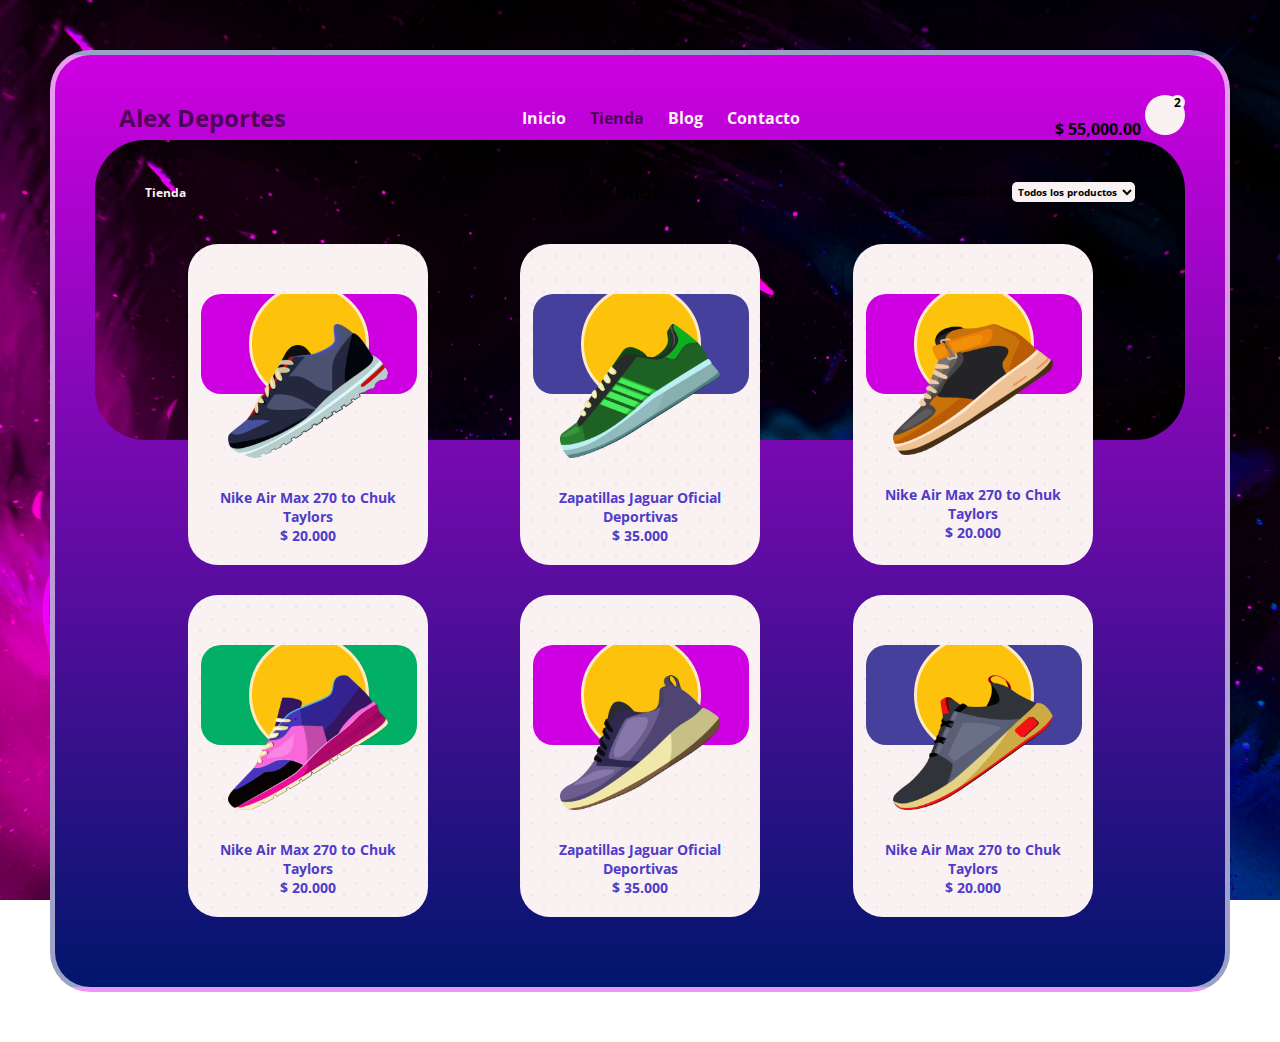
<file: tienda.html>
<!DOCTYPE html>
<html lang="es">
<head>
    <meta charset="UTF-8">
    <meta name="viewport" content="width=device-width, initial-scale=1.0">
    <link rel="stylesheet" href="https://cdnjs.cloudflare.com/ajax/libs/font-awesome/6.4.2/css/all.min.css" integrity="sha512-z3gLpd7yknf1YoNbCzqRKc4qyor8gaKU1qmn+CShxbuBusANI9QpRohGBreCFkKxLhei6S9CQXFEbbKuqLg0DA==" crossorigin="anonymous" referrerpolicy="no-referrer" />
    <link rel="stylesheet" href="styles.css">
    <title>Alex Deportes</title>
</head>
<body>
    <main class="contenedor">
        <!-- Encabezado Principal -->
        <header>
            <div class="logo-titulo">
                <a href="index.html">
                    <h1>Alex Deportes</h1>
                </a>
            </div>
            <nav id="nav">
                <a href="index.html" >Inicio</a>
                <a href="tienda.html" class="selected">Tienda</a>
                <a href="blog.html">Blog</a>
                <a href="contacto.html">Contacto</a>
                <!-- Icono Cerrar Menu Responsive-->
                <span id="close-responsive">
                    <i class="fa-solid fa-xmark"></i>
                </span>
            </nav>
            <!-- Icono Menu Responsive -->
            <div id="nav-responsive">
                <i class="fa-solid fa-bars"></i>
            </div>
            <div class="carrito">
                <span class="total-compra">$ 55,000.00</span>
                <a href="carrito.html">
                    <span class="icono-carrito">
                        <i class="fa-solid fa-bag-shopping"></i>
                        <div class="total-item-carrito">
                            2
                        </div>
                    </span>
                </a>
            </div>
        </header>
        <!-- Seccion Inicio -->
        <section class="contenedor-seccion">
            <div class="fondo-seccion"></div>

            <div class="header-seccion">
                <div class="col">
                    <strong><span class="link-blanco">Tienda</span></strong>
                </div>
                <div class="centro">
                    <h2>Shop</h2>
                </div>
                <div class="col busqueda">
                    <strong>Resultados(1-6)</strong>
                    <select name="" id="">
                        <option value="">Todos los productos</option>
                        <option value="">Por precio</option>
                        <option value="">Por modelo</option>
                    </select>
                </div>
            </div>

            <!-- Productos -->
            <section id="productos" class="productos">
                <div class="fila">
                    <div class="col fondo-dots">
                        <header>
                            <span class="like">
                                <i class="fa-regular fa-heart"></i>
                            </span>
                            <span class="cart">
                                <i class="fa-solid fa-bag-shopping"></i>
                            </span>
                        </header>
                        <a href="producto1.html">
                            <div class="contenido">
                                <div class="fondo orange">
                                    <div class="circulo"></div>
                                </div>
                                <img src="img/shoes1.png" alt="">
                                <h2>Nike Air Max 270 to Chuk Taylors</h2>
                                <h2>$ 20.000</h2>
                            </div>
                        </a>
                    </div>
                    <div class="col fondo-dots">
                        <header>
                            <span class="like">
                                <i class="fa-regular fa-heart"></i>
                            </span>
                            <span class="cart">
                                <i class="fa-solid fa-bag-shopping"></i>
                            </span>
                        </header>
                        <a href="producto2.html">
                            <div class="contenido">
                                <div class="fondo blue">
                                    <div class="circulo"></div>
                                </div>
                                <img src="img/shoes2.png" alt="">
                                <h2>Zapatillas Jaguar Oficial Deportivas</h2>
                                <h2>$ 35.000</h2>
                            </div>
                        </a>
                    </div>
                    <div class="col fondo-dots">
                        <header>
                            <span class="like">
                                <i class="fa-regular fa-heart"></i>
                            </span>
                            <span class="cart">
                                <i class="fa-solid fa-bag-shopping"></i>
                            </span>
                        </header>
                        <a href="producto1.html">
                            <div class="contenido">
                                <div class="fondo orange">
                                    <div class="circulo"></div>
                                </div>
                                <img src="img/shoes3.png" alt="">
                                <h2>Nike Air Max 270 to Chuk Taylors</h2>
                                <h2>$ 20.000</h2>
                            </div>
                        </a>
                    </div>
                </div>
                <div class="fila">
                    <div class="col fondo-dots">
                        <header>
                            <span class="like">
                                <i class="fa-regular fa-heart"></i>
                            </span>
                            <span class="cart">
                                <i class="fa-solid fa-bag-shopping"></i>
                            </span>
                        </header>
                        <a href="producto1.html">
                            <div class="contenido">
                                <div class="fondo green">
                                    <div class="circulo"></div>
                                </div>
                                <img src="img/shoes4.png" alt="">
                                <h2>Nike Air Max 270 to Chuk Taylors</h2>
                                <h2>$ 20.000</h2>
                            </div>
                        </a>
                    </div>
                    <div class="col fondo-dots">
                        <header>
                            <span class="like">
                                <i class="fa-regular fa-heart"></i>
                            </span>
                            <span class="cart">
                                <i class="fa-solid fa-bag-shopping"></i>
                            </span>
                        </header>
                        <a href="producto2.html">
                            <div class="contenido">
                                <div class="fondo orange">
                                    <div class="circulo"></div>
                                </div>
                                <img src="img/shoes5.png" alt="">
                                <h2>Zapatillas Jaguar Oficial Deportivas</h2>
                                <h2>$ 35.000</h2>
                            </div>
                        </a>
                    </div>
                    <div class="col fondo-dots">
                        <header>
                            <span class="like">
                                <i class="fa-regular fa-heart"></i>
                            </span>
                            <span class="cart">
                                <i class="fa-solid fa-bag-shopping"></i>
                            </span>
                        </header>
                        <a href="producto1.html">
                            <div class="contenido">
                                <div class="fondo blue">
                                    <div class="circulo"></div>
                                </div>
                                <img src="img/shoes6.png" alt="">
                                <h2>Nike Air Max 270 to Chuk Taylors</h2>
                                <h2>$ 20.000</h2>
                            </div>
                        </a>
                    </div>
                </div>
            </section>
        </section>
    </main>
    <script src="script.js"></script>
</body>
</html>
</file>
<file: styles.css>
/* Fuentes importadas */
  @import url('https://fonts.googleapis.com/css2?family=Open+Sans:ital,wght@0,300;0,400;0,500;0,600;0,700;1,300;1,400;1,500;1,600;1,700&display=swap');

  *{
    margin: 0;
    padding: 0;
    box-sizing: border-box;
    font-family: 'Open Sans', sans-serif;
  }
  :root{
    --color-primario: #faf2f2;
    --color-secundario: #ce00e1;
    --color-negro: rgba(0,0,0,.6);
  }

  body{
    background: url(img/fondo4.jpg);
    background-size: cover;
    background-attachment: fixed;
    padding: 50px;
  }

  .contenedor{
    background: linear-gradient(#ce00e1, #00166c);
    max-width: 1200px;
    margin: auto;
    padding: 40px;
    border-radius: 40px;
    border: 5px solid rgba(255,255,255,.6);
  }
  /* Encabezado Principal */
  .contenedor header{
    display: flex;
    justify-content: space-between;
    align-items: center;
  }

  .contenedor header .logo-titulo a{
    text-decoration: none;
    padding-left: 24px;
    color: var(--color-negro);
    display: flex;
    align-items: center;
  }

  .contenedor header .logo-titulo i{
    background-color: var(--color-negro);
    font-size: 20px;
    margin-right: 10px;
  }

  .contenedor header .logo-titulo h1{
    font-size: 24px;
  }

  .contenedor header nav a{
    text-decoration: none;
    color: var(--color-primario);
    font-weight: bold;
    padding: 0 10px;
  }

  .contenedor header nav a:hover{
    color: var(--color-negro);
  }

  .contenedor header nav .selected{
    color: var(--color-negro);
  }

  .contenedor header .carrito{
    font-weight: bold;
    text-align: right;
    width: 150px;
  }

  .contenedor header .carrito a{
    text-decoration: none;
    color: #000;
  }

  .contenedor header .carrito .icono-carrito{
    display: inline-block;
    background-color: var(--color-primario);
    width: 40px;
    height: 40px;
    border-radius: 50%;
    font-size: 12px;
    text-align: center;
    line-height: 40px;
    position: relative;
  }

  .contenedor header .carrito .icono-carrito:hover{
    background-color: #fabfff;
  }

  .contenedor header .carrito .total-item-carrito{
    position: absolute;
    background-color: var(--color-primario);
    width: 15px;
    height: 15px;
    border-radius: 50%;
    top: 0;
    right: 0;
    line-height: 15px;
  }

  .contenedor-seccion{
    position: relative;
  }

  .contenedor-seccion .fondo-seccion{
    position: absolute;
    top: 0;
    left: 0;
    background: url(img/fondo4.jpg);
    background-size: cover;
    width: 100%;
    height: 300px;
    border-radius: 50px;
  }

  /* Seccion Inicio */
  .contenedor-seccion .inicio{
    position: relative;
    display: flex;
    align-items: center;
    justify-content: space-around;
    height: 300px;
    text-align: center;
    margin-top: 20px;
    margin-bottom: 30px;
  }

  .contenedor-seccion .inicio .col{
    width: 50%;
  }

  .contenedor-seccion .inicio .col .titulo-inicio{
    line-height: 40px;
    font-size: 30px;
    color: var(--color-primario);
    margin-bottom: 15px;
  }

  .contenedor-seccion .inicio .col .buscador{
    width: 80%;
    margin: auto;
    background-color: var(--color-primario);
    display: flex;
    align-items: center;
    border-radius: 30px;
    overflow: hidden;
  }

  .contenedor-seccion .inicio .col .buscador input{
    width: 100%;
    border: none;
    display: inline-block;
    padding: 10px;
    outline: none;
  }

  .contenedor-seccion .inicio .col .buscador span{
    width: 50px;
    height: 40px;
    line-height: 40px;
    cursor: pointer;
    background-color: #ea48f9;
  }

  .contenedor-seccion .inicio .col .buscador span i{
    padding-right: 10px;
  }

  .contenedor-seccion .inicio .col .buscador span:hover{
    background-color: #f8aaff;
  }

  .contenedor-seccion .inicio .col .contenedor-img{
    width: 220px;
    height: 220px;
    margin: auto;
    background: var(--color-primario);
    border-radius: 50%;
  }

  .contenedor-seccion .inicio .col .contenedor-img img{
    width: 120%;
  }

  /* Seccion Encabezado */
  .header-seccion{
    position: relative;
    font-size: 12px;
    display: flex;
    justify-content: space-between;
    align-items: center;
    padding: 40px 50px;
  }

  .header-seccion .col{
    width: 30%;
  }

  .header-seccion .link-blanco{
    color: var(--color-primario);
  }

  .header-seccion .busqueda{
    text-align: right;
    font: 16px;
  }

  .header-seccion .busqueda a{
    display: inline-block;
    width: 30px;
    height: 30px;
    border-radius: 50%;
    line-height: 30px;
    color: var(--color-primario);
    text-decoration: none;
    margin-left: 15px;
    text-align: center;
    transition: .3s;
  }

  .header-seccion .busqueda a:hover{
    background-color: var(--color-secundario);
  }

  .header-seccion .busqueda select{
    font-size: 10px;
    font-weight: bold;
    background-color: var(--color-primario);
    border: none;
    padding: 2px;
    border-radius: 5px;
  }

  /* Productos */

  .productos{
    position: relative;
  }

  .productos .fila{
    display: flex;
    justify-content: space-evenly;
    margin-bottom: 30px;
  }

  .productos .fila .col{
    width: 240px;
    padding: 20px;
    border-radius: 30px;
    position: relative;
  }

  .productos .fila .col .like,
  .productos .fila .col .cart{
    width: 30px;
    height: 30px;
    border-radius: 50%;
    border: 1px solid var(--color-primario);
    text-align: center;
    cursor: pointer;
    line-height: 30px;
    font-size: 12px;
    transition: .3s;
  }
  .productos .fila .col .like:hover,
  .productos .fila .col .cart:hover{
    background-color: var(--color-secundario);
  }

/* Estilo para crear fondo con textura de puntos */
  .fondo-dots{
    background-image: 
    radial-gradient(rgb(226,226,226) 2%, transparent 10%),
    radial-gradient(rgb(232,227,227) 2%, transparent 10%);
    background-position: 0px 0px, 12px 12px;
    background-size: 24px 24px;
    background-color: var(--color-primario);
  }

  .productos .fila .col img{
    width: 80%;
    display: block;
    margin: auto;
    position: relative;
    padding-top: 30px;
    padding-bottom: 30px;
    transition: .3s;
  }

  .productos .fila .col .contenido{
    cursor: pointer;
  }

  .productos .fila .col .contenido:hover img{
    transform: rotate(35deg);
  }

  .productos .fila .col a{
    text-decoration: none;
  }

  .productos .fila .col h2{
    font-size: 14px;
    text-align: center;
    color: #4f3cc9;
  }

  .productos .fila .col .orange{
    background-color: var(--color-secundario);
  }

  .productos .fila .col .blue{
    background-color: #45409c;
  }

  .productos .fila .col .green{
    background-color: #01af67;
  }

  .productos .fila .col .fondo{
    width: 90%;
    height: 100px;
    border-radius: 20px;
    display: flex;
    align-items: center;
    justify-content: center;
    overflow: hidden;
    position: absolute;
    left: 13px;
    transition: .3s;
  }

  .productos .fila .col .contenido:hover .fondo{
    margin-top: 40px;
  }

  .productos .fila .circulo{
    width: 120px;
    height: 120px;
    background-color: #fdc20c;
    border: 3px solid #ffebc1;
    border-radius: 50%;
  }

  /* Seccion Blog */

  .blog{
    position: relative;
    padding: 0 50px;
  }

  .blog .fila{
    display: flex;
    justify-content: space-around;
    margin-bottom: 20px;
  }

  .blog .fila .col{
    width: 30%;
    border-radius: 20px;
    overflow: hidden;
  }

  .blog .fila .col .contenedor-img-metadatos{
    position: relative;
    width: 100%;
  }

  .blog .fila .col .contenedor-img-metadatos img{
    display: block;
    width: 100%;
  }

  .blog .fila .col .contenedor-img-metadatos .metadatos{
    position: absolute;
    top: 0;
    width: 100%;
    text-emphasis: center;
    background-color: var(--color-negro);
    color: var(--color-primario);
    height: 100%;
    display: flex;
    flex-direction: column;
    justify-content: center;
    align-items: center;
    scale: .5;
    transition: .3s;
    opacity: 0;
  }

  .blog .fila .col .contenedor-img-metadatos:hover .metadatos{
    scale: 1;
    opacity: 1;
  }

  .blog .fila .col .contenedor-img-metadatos .metadatos span{
    display: block;
    margin: 5px 0;
    font-size: 20px;
  }

  .blog .fila .col .contenedor-img-metadatos .metadatos span i{
    margin-right: 10px;
  }

  .blog .fila .contenido{
    padding: 10px;
  }

  .blog .fila .contenido header{
    margin: 10px 0;
  }

  .blog .fila .contenido h2{
    font-weight: normal;
    margin-bottom: 20px;
    font-size: 18px;
  }

  .blog .fila .contenido p{
    margin-bottom: 20px;
    font-size: 14px;
  }

  .blog .fila .contenido a{
    text-decoration: none;
    color: var(--color-secundario);
  }

  .blog .fila .contenido a:hover{
    text-decoration: underline;
  }

  /* Seccion Contacto */

  .contacto{
    position: relative;
    padding: 0 50px;
  }

  .contacto .fila{
    padding: 50px 40px;
    background-color: var(--color-primario);
    border-radius: 40px;
    display: flex;
    justify-content: space-between;
    box-shadow: inset 0 0 20px 10px rgba(255,255,255,.5), 0px 0px 10px 0 #000;
  }

  .contacto .fila .col{
    width: 50%;
  }

  .contacto .fila .col input,
  .contacto .fila .col textarea{
    display: block;
    width: 100%;
    padding: 10px;
    margin-bottom: 20px;
    background-color: var(--color-primario);
    border: 1px solid var(--color-negro);
    border-radius: 20px;
  }

  .contacto .fila .derecha{
    position: relative;
  }

  .contacto .fila .derecha h2{
    color: #000;
    font-size: 50px;
    text-align: center;
    margin-top: 15px;
  }

  .contacto .fila .derecha img{
    top: 100px;
    right: -100px;
    max-width: 300px;
    position: absolute;
  }

  .contacto .fila .col .btn-contacto{
    width: auto;
    background-color: #000;
    color: var(--color-primario);
    border: none;
    padding: 10px;
    width: fit-content;
    margin-top: 20px;
    cursor: pointer;
    border-radius: 10px;
  }

  /* Seccion Detalle Producto */

  .detalle-producto{
    position: relative;
    padding: 0 50px;
  }

  .detalle-producto .fila{
    padding: 50px 40px;
    background-color: #ffebc1;
    border-radius: 40px;
    display: flex;
    box-shadow: inset 0 0 20px 10px rgba(255, 255, 255, .5), 0px 0px 10px 0 #000;
  }

  .detalle-producto .fila .izquiera,
  .detalle-producto .fila .derecha{
    width: 30%;
    display: flex;
    flex-direction: column;
    justify-content: center;
  }

  .detalle-producto .fila .col .img-producto img{
    width: 100%;
  }

  .detalle-producto .fila .centro{
    width: 40%;
  }

  .detalle-producto .fila .izquierda h3{
    color: #45409c;
    margin-bottom: 20px;
  }

  .detalle-producto .fila .izquierda p{
    font-size: 12px;
    color: #444;
    margin-bottom: 20px;
  }

  .detalle-producto .fila .izquierda img{
    display: inline-block;
    width: 50px;
    height: 50px;
    border: 1px solid #dcdcdc;
    border-radius: 10px;
    background-color: #fff1d9;
    cursor: pointer;
  }

  .detalle-producto .fila .izquierda .mini-selected{
    background-color: #fdc20c;
  }

  .detalle-producto .fila .centro .img-producto{
    margin: auto;
    width: 280px;
    height: 280px;
    border: 1px solid #e9b18b;
    box-shadow: inset 0 0 20px 10px rgba(255, 255, 255, .4);
    border-radius: 50%;
    display: flex;
    justify-content: center;
    align-items: center;
    flex-direction: column;
  }

  .detalle-producto .fila .centro .img-producto img{
    width: 80%;
    margin-bottom: 10px;
  }

  .detalle-producto .fila .centro .img-producto .precio-producto{
    color: #45409c;
    font-size: 18px;
  }

  .detalle-producto .fila .derecha{
    font-weight: bold;
    font-size: 13px;
  }

  .detalle-producto .fila .derecha .info-detalle{
    margin: 8px 0;
  }

  .detalle-producto .fila .derecha .info-detalle i{
    color: #fdc20c;
  }

  .detalle-producto .fila .derecha .info-detalle input[type=radio]{
    appearance: none;
    width: 15px;
    height: 15px;
    border-radius: 50%;
    padding: 5px;
    margin: 0 5px;
  }

  .detalle-producto .fila .derecha .color1{
    background-color: #4b5770;
  }
  .detalle-producto .fila .derecha .color2{
    background-color: #8adb93;
  }
  .detalle-producto .fila .derecha .color3{
    background-color: #b55c30;
  }
  .detalle-producto .fila .derecha .color4{
    background-color: #cad65c;
  }

  .detalle-producto .fila .derecha .info-detalle input[type=radio]:checked{
    border: 2px solid black;
  }

  .detalle-producto .fila .derecha button{
    background-color: #fff0ce;
    border: none;
    border: 1px solid #dcdcdc;
    border-radius: 5px;
    padding: 5px 12px;
    font-size: 10px;
    font-weight: bold;
    margin: 0 3px;
    cursor: pointer;
  }

  .detalle-producto .fila .derecha .size-selected{
    background-color: #fdc20c;
  }

  .detalle-producto .fila .derecha .btn-agregar-carrito{
    width: auto;
    background-color: #000;
    color: #fdc20c;
    border: none;
    padding: 10px;
    width: fit-content;
    margin-top: 20px;
    cursor: pointer;
    border-radius: 10px;
  }

  /* Seccion Carrito */

  .mi-carrito{
    position: relative;
    padding: 0 50px;
  }

.mi-carrito .productos-carrito{
  padding: 50px 40px;
  background: var(--color-primario);
  border-radius: 40px;
  box-shadow: inset 0 0 20px 10px rgba(255,255,255,.5), 0px 0px 10px 0 #000;
  font-size: 12px;
}

.mi-carrito .productos-carrito .fila{
  display: flex;
  border-bottom: 1px solid var(--color-negro);
  justify-content: start;
  padding: 10px 0;
  width: 100%;
}
.mi-carrito .productos-carrito .fila .col{
  display: flex;
  align-items: center;
}

.mi-carrito .productos-carrito .fila .descripcion{
  width: 40%;
  font-size: 14px;
}

.mi-carrito .productos-carrito .fila .descripcion img{
  width: 80px;
  display: inline-block;
  margin-right: 10px;
}
.mi-carrito .productos-carrito .fila .talle{
  width: 10%;
}
.mi-carrito .productos-carrito .fila .talle span{
  width: 30px;
  height: 30px;
  text-align: center;
  line-height: 30px;
  font-weight: bold;
}
.mi-carrito .productos-carrito .fila .color{
  width: 10%;
}
.mi-carrito .productos-carrito .fila .color span{
  width: 20px;
  height: 20px;
  border-radius: 50%;
}
.mi-carrito .productos-carrito .fila .c1 span{
  background: #4b5270;
}
.mi-carrito .productos-carrito .fila .c2 span{
  background: #26d520;
}
.mi-carrito .productos-carrito .fila .cantidad{
  width: 15%;
}
.mi-carrito .productos-carrito .fila .cantidad button{
  display: block;
  font-size: 20px;
  width: 30px;
  height: 30px;
  background-color: transparent;
  border: none;
  cursor: pointer;
  font-weight: bold;
  border-radius: 50%;
  transition: .3s;
}
.mi-carrito .productos-carrito .fila .cantidad button:hover{
  background-color: var(--color-secundario);
}
.mi-carrito .productos-carrito .fila .cantidad .total-cantidad{
  width: 30px;
  text-align: center;
  font-size: 21px;
  font-weight: bold;
}
.mi-carrito .productos-carrito .fila .eliminar{
  width: 10%;
}
.mi-carrito .productos-carrito .fila .eliminar span{
  display: block;
  font-size: 16px;
  width: 30px;
  height: 30px;
  background-color: transparent;
  border: none;
  cursor: pointer;
  font-weight: bold;
  border-radius: 50%;
  transition: .3s;
  text-align: center;
  line-height: 30px;
}
.mi-carrito .productos-carrito .fila .eliminar span:hover{
  background-color: var(--color-secundario);
}
.mi-carrito .productos-carrito .fila .precio{
  width: 15%;
}
.mi-carrito .productos-carrito .fila .precio span{
  font-size: 20px;
  text-align: center;
  font-weight: bold;
}
.mi-carrito .productos-carrito .finalizar-compra{
  padding: 20px;
  text-align: center;
}
.mi-carrito .productos-carrito .finalizar-compra .monto{
  font-size: 30px;
  font-weight: bold;
  margin: 10px 0;
}
.mi-carrito .productos-carrito .finalizar-compra .btn-pagar{
  width: auto;
  background-color: #000;
  color: var(--color-primario);
  font-weight: bold;
  border: none;
  padding: 10px;
  width: fit-content;
  margin-top: 20px;
  cursor: pointer;
  border-radius: 10px;
}
.subtitulo{
  text-align: center;
  padding: 20px;
}
#nav-responsive{
  font-size: 18px;
  display: none;
}
#close-responsive{
  display: none;
}

/* Seccion Responsive */
@media screen and (max-width:950px){
  body{
    padding: 20px;
  }
  nav{
    display: none;
  }
  #nav-responsive{
    display: block;
    cursor: pointer;
  }
  nav.menu-responsive{
    display: flex;
    flex-direction: column;
    justify-content: center;
    position: absolute;
    top: 0;
    left: 0;
    width: 100%;
    height: 100%;
    background: linear-gradient(#ce00e1, #00166c);
    z-index: 100;
  }
  /* Esta clase la asignaremos dinamicamente mediante JS */
  nav.menu-responsive a{
    color: #fff !important;
    display: block;
    text-align: center;
    font-size: 45px;
    margin: 15px 0;
  }
  #close-responsive{
    display: block;
    line-height: 40px;
    color: #fff;
    font-size: 30px;
    text-align: center;
    cursor: pointer;
  }
  #close-responsive i{
    width: 40px;
    height: 40px;
    border: 2px solid #fff;
    border-radius: 50%;
    line-height: 38px;
  }
  /* Seccion Inicio */
  .contenedor-seccion .inicio .derecha{
    display: none;
  }
  .contenedor-seccion .inicio .col{
    width: 90%;
  }
  /* Seccion Productos */
  .productos .fila{
    display: block;
  }
  .productos .fila .col{
    width: 90%;
    margin: auto;
    margin-bottom: 20px;
  }
  /* Seccion cabecera del inicio */
  .contenedor-seccion .header-seccion{
    font-size: 18px;
    text-emphasis: center;
  }
  .contenedor-seccion .header-seccion .busqueda strong{
    display: none;
  }
  /* Seccion Blog */
  .blog .fila{
    display: block;
  }
  .blog .fila .col{
    width: 90%;
    margin: auto;
    margin-bottom: 20px;
  }
  /* Seccion Contacto */
  .contacto .fila .derecha{
    display: none;
  }
  .contacto .fila .col{
    width: 100%;
  }
  /* Seccion Detalle Producto */
  .detalle-producto .fila{
    display: block;
  }
  .detalle-producto .fila .col{
    width: 100%;
    text-align: center;
  }
}

@media screen and (max-width: 1080px) {
  .detalle-producto .fila .centro .img-producto{
    width: 220px;
    height: 220px;
  }
}
@media screen and (max-width:800px) {
  .mi-carrito{
    padding: 15px;
  }
  .mi-carrito .productos-carrito{
    padding: 50px 10px;
  }
  .mi-carrito .productos-carrito .fila{
    justify-content: space-between;
  }
  .mi-carrito .productos-carrito .fila .descripcion{
    width: 30%;
    display: block;
  }
  .mi-carrito .productos-carrito .fila .descripcion img{
    display: block;
  }
  .mi-carrito .productos-carrito .fila .precio span{
    font-size: 16px;
  }
}
</file>
